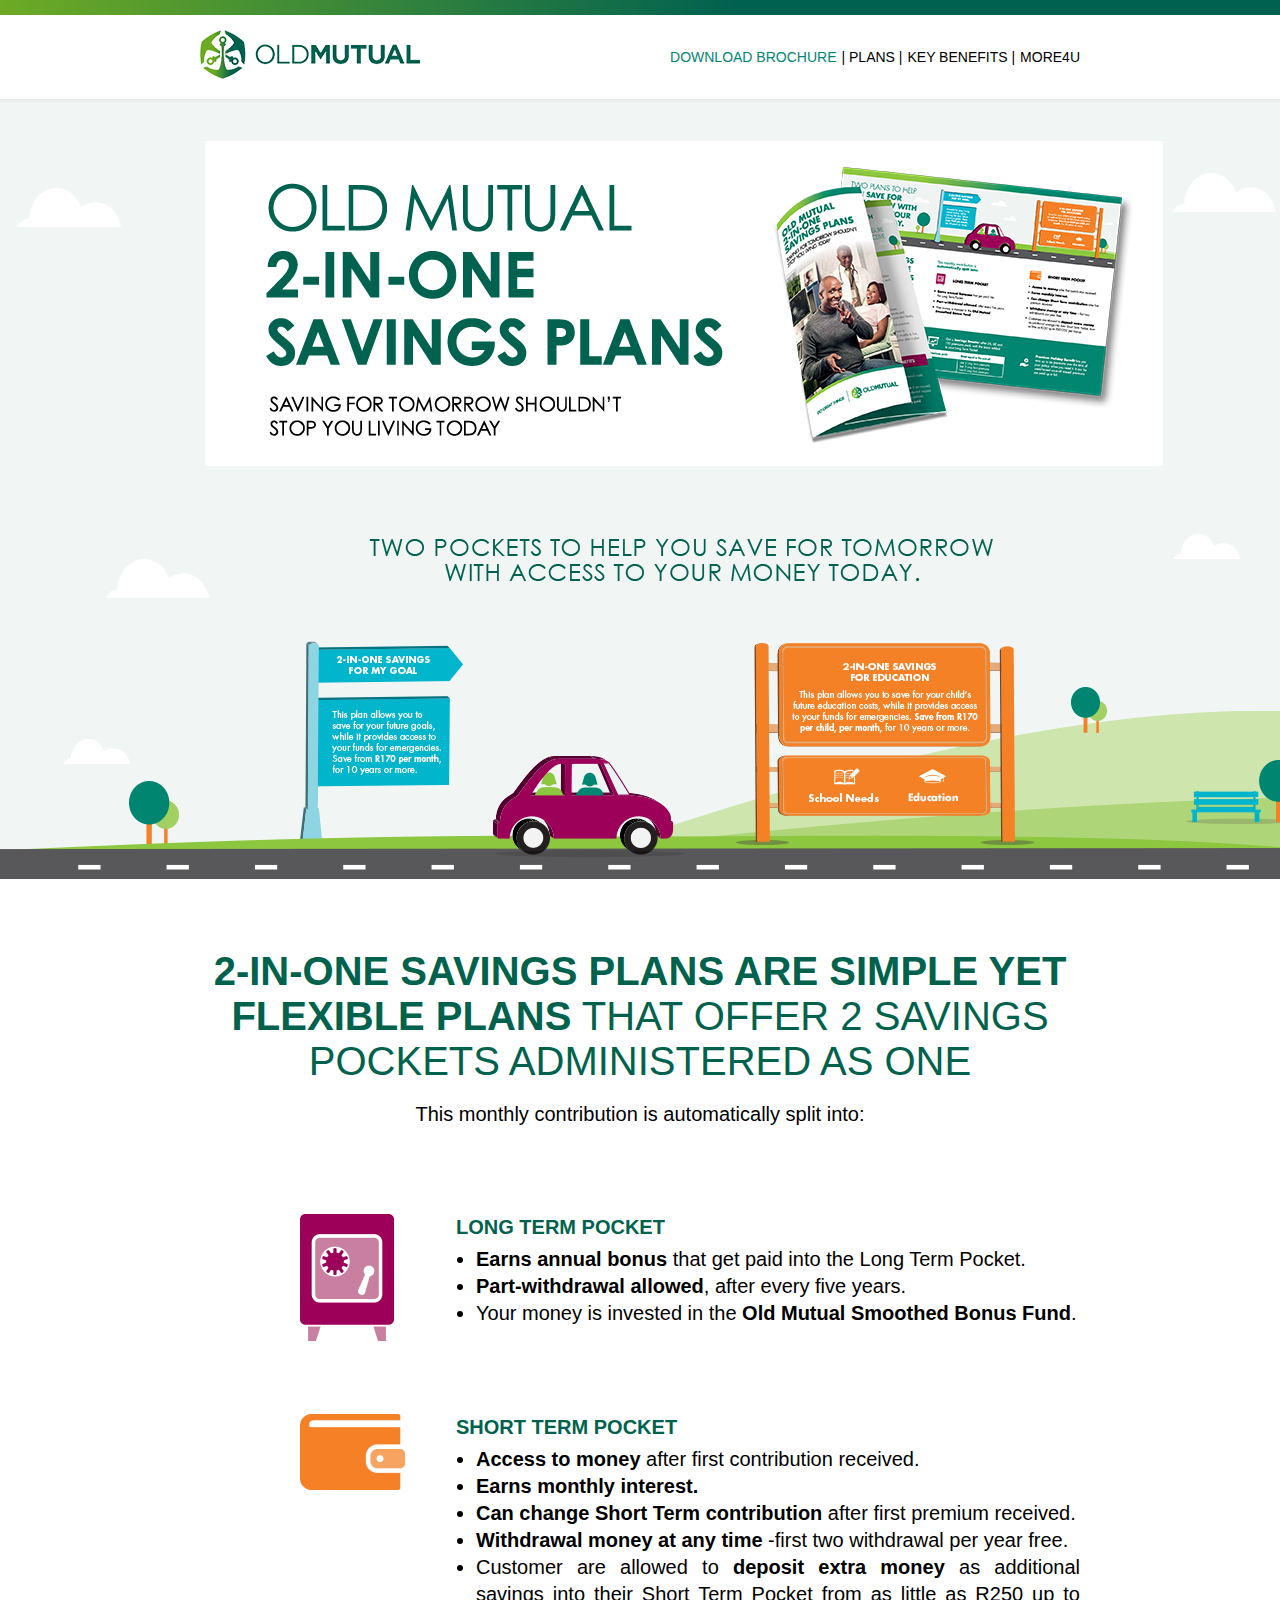
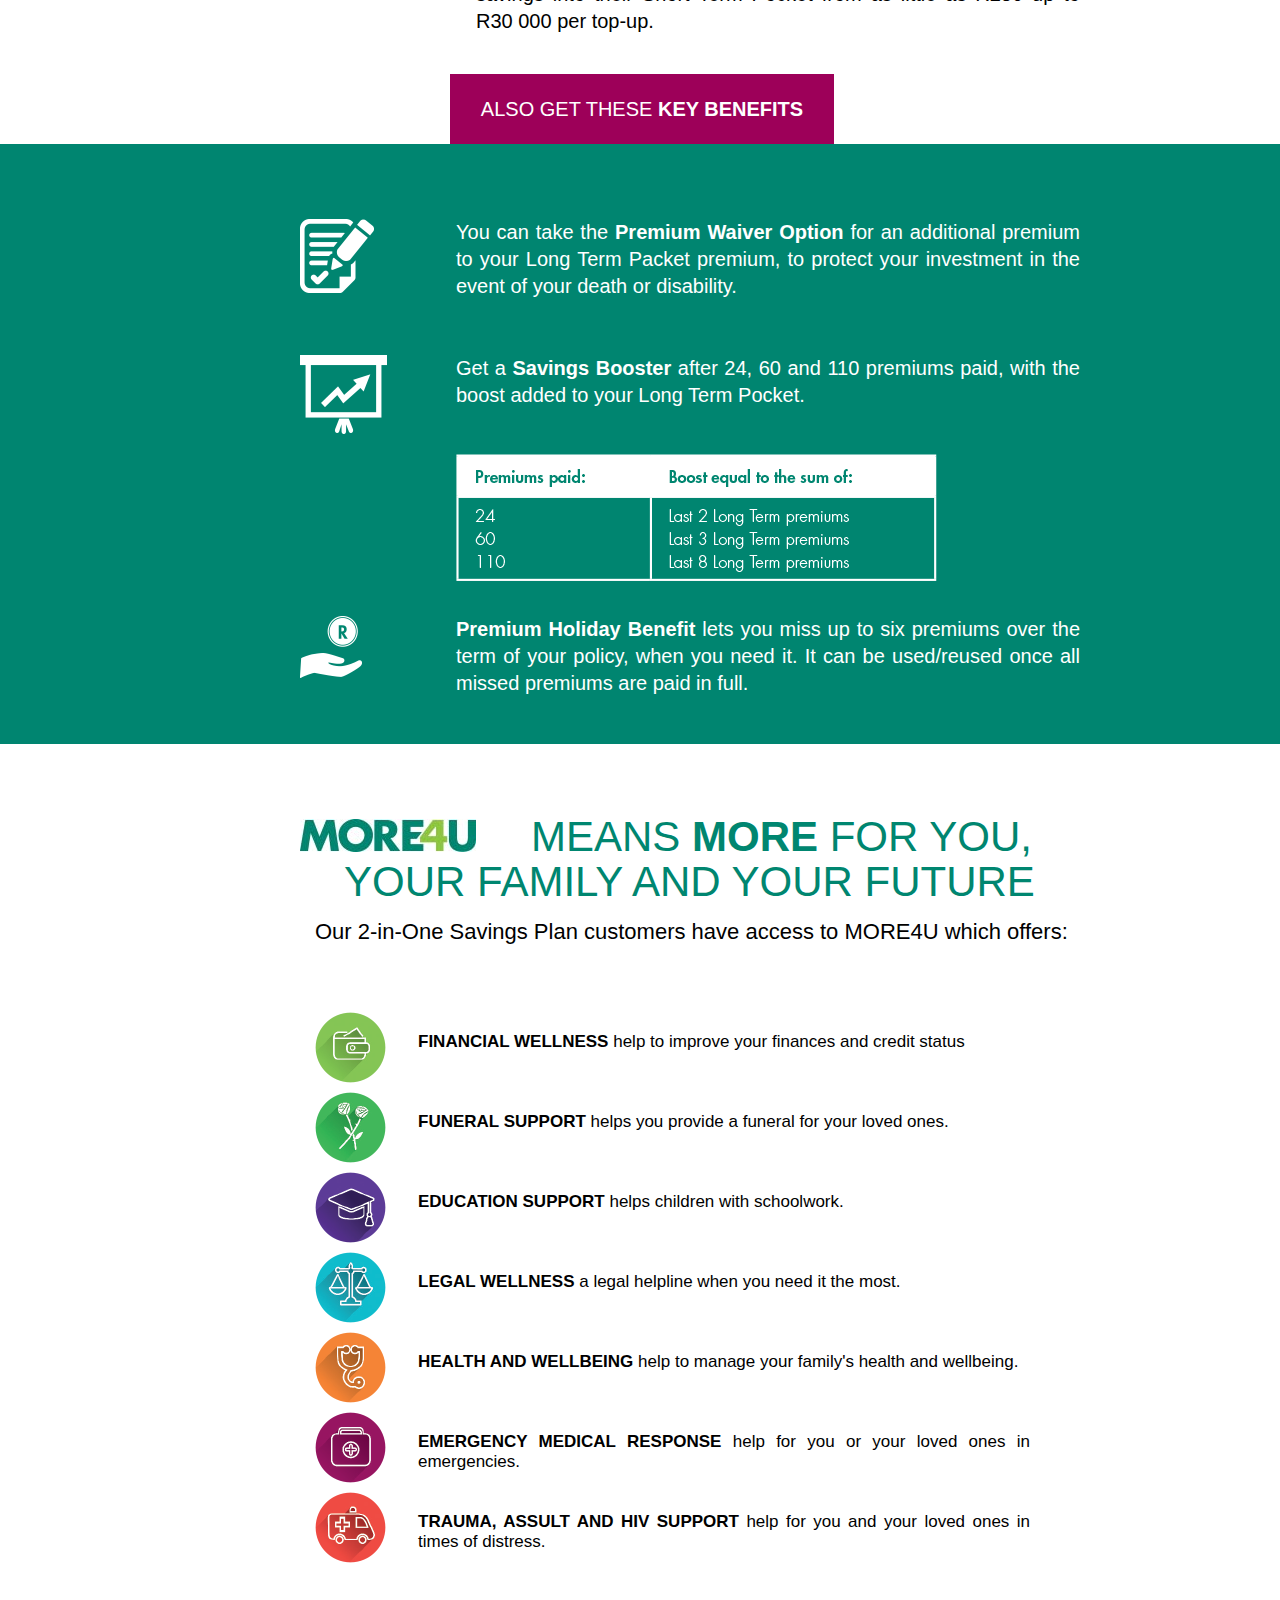
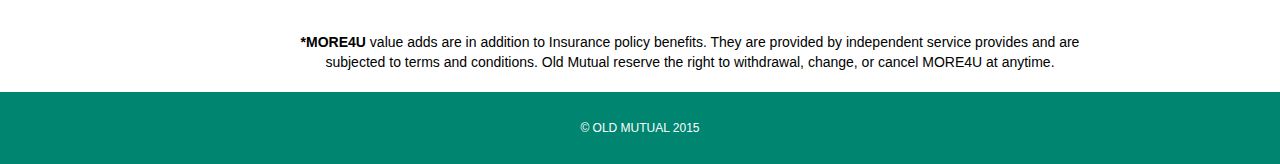
<file: index.html>
<!DOCTYPE html>
<html>
<head>
<meta charset="UTF-8">
<meta name="viewport" content="width=device-width, initial-scale=1.0">
<meta name="author" content="Mandisa Dlubom">
<title>2-in-one</title>
<link type="text/css" rel="stylesheet" href="assets/css/reset.css">
<link type="text/css" rel="stylesheet" href="assets/css/styles.css">
</head>
<body>

<!-- Page content -->
<div class="container">

	<!-- header -->
	<div class="header">
		<img src="assets/images/header.png" class="top_image">
		<div class="nav_links">
			<div class="header_logo">
				<img src="assets/images/logo-only.png">	
			</div>	
			<nav>
				<ol>
		            <li>
		            	<a class="download" href="http://ww2.oldmutual.co.za/docs/default-source/old-mutual-south-africa/omig/boutiques/old-mutual-equities/ome-brochure-sep2016.pdf?sfvrsn=2" target="blank">DOWNLOAD BROCHURE </a>
		        	</li>
		            <li><a href="#plans"> | PLANS |</a></li>
		            <li><a href="#benefits">KEY BENEFITS |</a></li>
		            <li><a href="#more">MORE4U </a></li>
	        	</ol>
			</nav>
	        <div class="clear_fixer"></div>
		</div>
		<!-- background header image -->
		<div class="header_image"></div>
		<!-- end background header image -->		   
	</div>		
	<!-- end header --> 
	
	<!-- 2-in-one plans -->
	<div class="content" class="plans" id="plans" >
		<div class="heading">
			<h1><strong>2-IN-ONE SAVINGS PLANS ARE SIMPLE YET FLEXIBLE PLANS</strong> THAT OFFER 2 SAVINGS POCKETS ADMINISTERED AS ONE</h1>
			<p>This monthly contribution is automatically split into:</p>
		</div>

		<!-- long term pocket -->
		<div class="image_and_info">
			<img src="assets/images/safe.png">
			<div class="info">
				<h4><strong>LONG TERM POCKET</strong></h4>
				<ul>
					<li><strong>Earns annual bonus</strong> that get paid into the Long Term Pocket.</li>
					<li><strong>Part-withdrawal allowed</strong>, after every five years.</li>	
					<li>Your money is invested in the <strong>Old Mutual Smoothed Bonus Fund</strong>.</li>
				</ul>
			</div>
		</div>
		<!-- end long term pocket -->

		<!-- short term pocket -->
		<div class="image_and_info">
			<img src="assets/images/short-term.png">
			<div class="info">
				<h4><strong>SHORT TERM POCKET</strong></h4>
				<ul>
					<li><strong>Access to money</strong> after first contribution received.</li>
					<li><strong>Earns monthly interest.</strong></li>
					<li><strong>Can change Short Term contribution</strong> after first premium received.</li>
					<li><strong>Withdrawal money at any time</strong> -first two withdrawal per year free.</li>
					<li>Customer are allowed to <strong>deposit extra money</strong> as additional savings into their Short Term Pocket from as little as R250 up to R30 000 per top-up.</li>
				</ul>
			</div>
			<div class="clear_fixer"></div>
		</div>
		<!-- short term pocket -->
	</div>
	<!-- end 2-in-one plan -->
	
	<!-- Pink benefits heading -->
	<div class="pink_heading" id="benefits">
		<p>ALSO GET THESE <strong>KEY BENEFITS</strong></p>
	</div>
	<!-- end pink benefits heading -->
	<!-- key benefits content -->
	<div class="benefits" >
		<!-- Premium 1  -->
		<div class="image_and_info">
			<img src="assets/images/premium-1.png" class="key">
			<p class="info">
				You can take the <strong>Premium Waiver Option</strong> for an additional premium to your Long Term Packet premium, 
				to protect your investment in the event of your death or disability.
			<p>
		</div>
		<!-- end Premium 1 -->

		<!-- Premium 2 -->
		<div class="image_and_info">
			<img src="assets/images/premium-2.png" class="key">
			<div class="info">
				<p>
					Get a <strong>Savings Booster</strong> after 24, 60 and 110 premiums paid, with the boost added to your Long Term Pocket.
				</p>
				<!-- table -->
				<img src="assets/images/tbl.png" class="table">
				<!-- end table -->
			</div>
			<!--  -->		
		</div>
	
		<!-- end Premium 2 -->

		<!-- Premium 3  -->
		<div class="image_and_info">
			<img src="assets/images/premium-3.png" class="key">
			<p class="info">
				<strong>Premium Holiday Benefit</strong> lets you miss up to six premiums over the term of your policy, when you need 
				it. It can be used/reused once all missed premiums are paid in full.
			</p>	
		</div>
		<!-- end Premium3 -->
	<div class="clear_fixer"></div>	
	</div>
	<!-- end key benefits -->

	<!-- more4u -->
	<div class="more" id="more">
		<!-- heading -->
		<div class="more_heading">
			<span>
				
			<h2 class="logo_text"><img src="assets/images/moreforu.jpg"> MEANS <strong>MORE</strong> FOR YOU, YOUR FAMILY AND YOUR FUTURE</h2>
			</span>
        	<p class="logo">Our 2-in-One Savings Plan customers have access to MORE4U which offers:</p>
		</div>
		<!-- end heading -->

		<!-- financial wellness -->
		<div class="more_imag_and_info">
			<img src="assets/images/image_03.png">
			<p class="more_info"><strong>FINANCIAL WELLNESS</strong> help to improve your finances and credit status</p>
		</div>
		<!-- end financial wellness -->

		<!-- funeral support -->
		<div class="more_imag_and_info">
			<img src="assets/images/image_06.png">
			<p class="more_info"><strong>FUNERAL SUPPORT</strong> helps you provide a funeral for your loved ones.</p>
		</div>
		<!-- end funeral support -->

		<!-- education support -->
		<div class="more_imag_and_info">
			<img src="assets/images/image_08.png">
			<p class="more_info"><strong>EDUCATION SUPPORT</strong> helps children with schoolwork.</p>
		</div>
		<!-- end education support -->

		<!-- legal wellness -->
		<div class="more_imag_and_info">
			<img src="assets/images/image_10.png">
			<p class="more_info"><strong>LEGAL WELLNESS</strong> a legal helpline when you need it the most.</p>
		</div>
		<!-- end legal wellness -->

		<!-- health and wellbeing -->
		<div class="more_imag_and_info">
			<img src="assets/images/image_12.png">
			<p class="more_info"><strong>HEALTH AND WELLBEING</strong> help to manage your family's health and wellbeing.</p>
		</div>
		<!-- health and wellbeing -->

		<!-- emergency medical response -->
		<div class="more_imag_and_info">
			<img src="assets/images/image_14.png">
			<p class="more_info"><strong>EMERGENCY MEDICAL RESPONSE</strong> help for you or your loved ones in emergencies.</p>
		</div>
		<!-- end emergency medical response -->

		<!-- trauma,assult and HIV support -->
		<div class="more_imag_and_info">
			<img src="assets/images/image_16.png">
			<p class="more_info"><strong>TRAUMA, ASSULT AND HIV SUPPORT</strong> help for you and your loved ones in times of distress.</p>
		</div>
		<!-- end trauma,assult and HIV support -->
		<div class="clear_fixer"></div>
		<!-- closing more4u statement -->
		<div class="ending_statement">
			<p>
				<strong>*MORE4U</strong> value adds are in addition to Insurance policy benefits. They are provided by independent service provides and are subjected to terms and conditions. Old Mutual reserve the right to withdrawal, change, or cancel MORE4U at anytime. 
			</p>
		</div>
		<!-- end closing more4u statement-->
		<div class="clear_fixer"></div>
	</div>
	<!-- end more4u -->

	<!-- footer -->
	<footer>
		<i>&copy OLD MUTUAL 2015</i>
	</footer>
	<!-- end footer -->

	</div>
	<!-- end page content -->
</div>
<!-- end page container -->
</body>
</html>
</file>
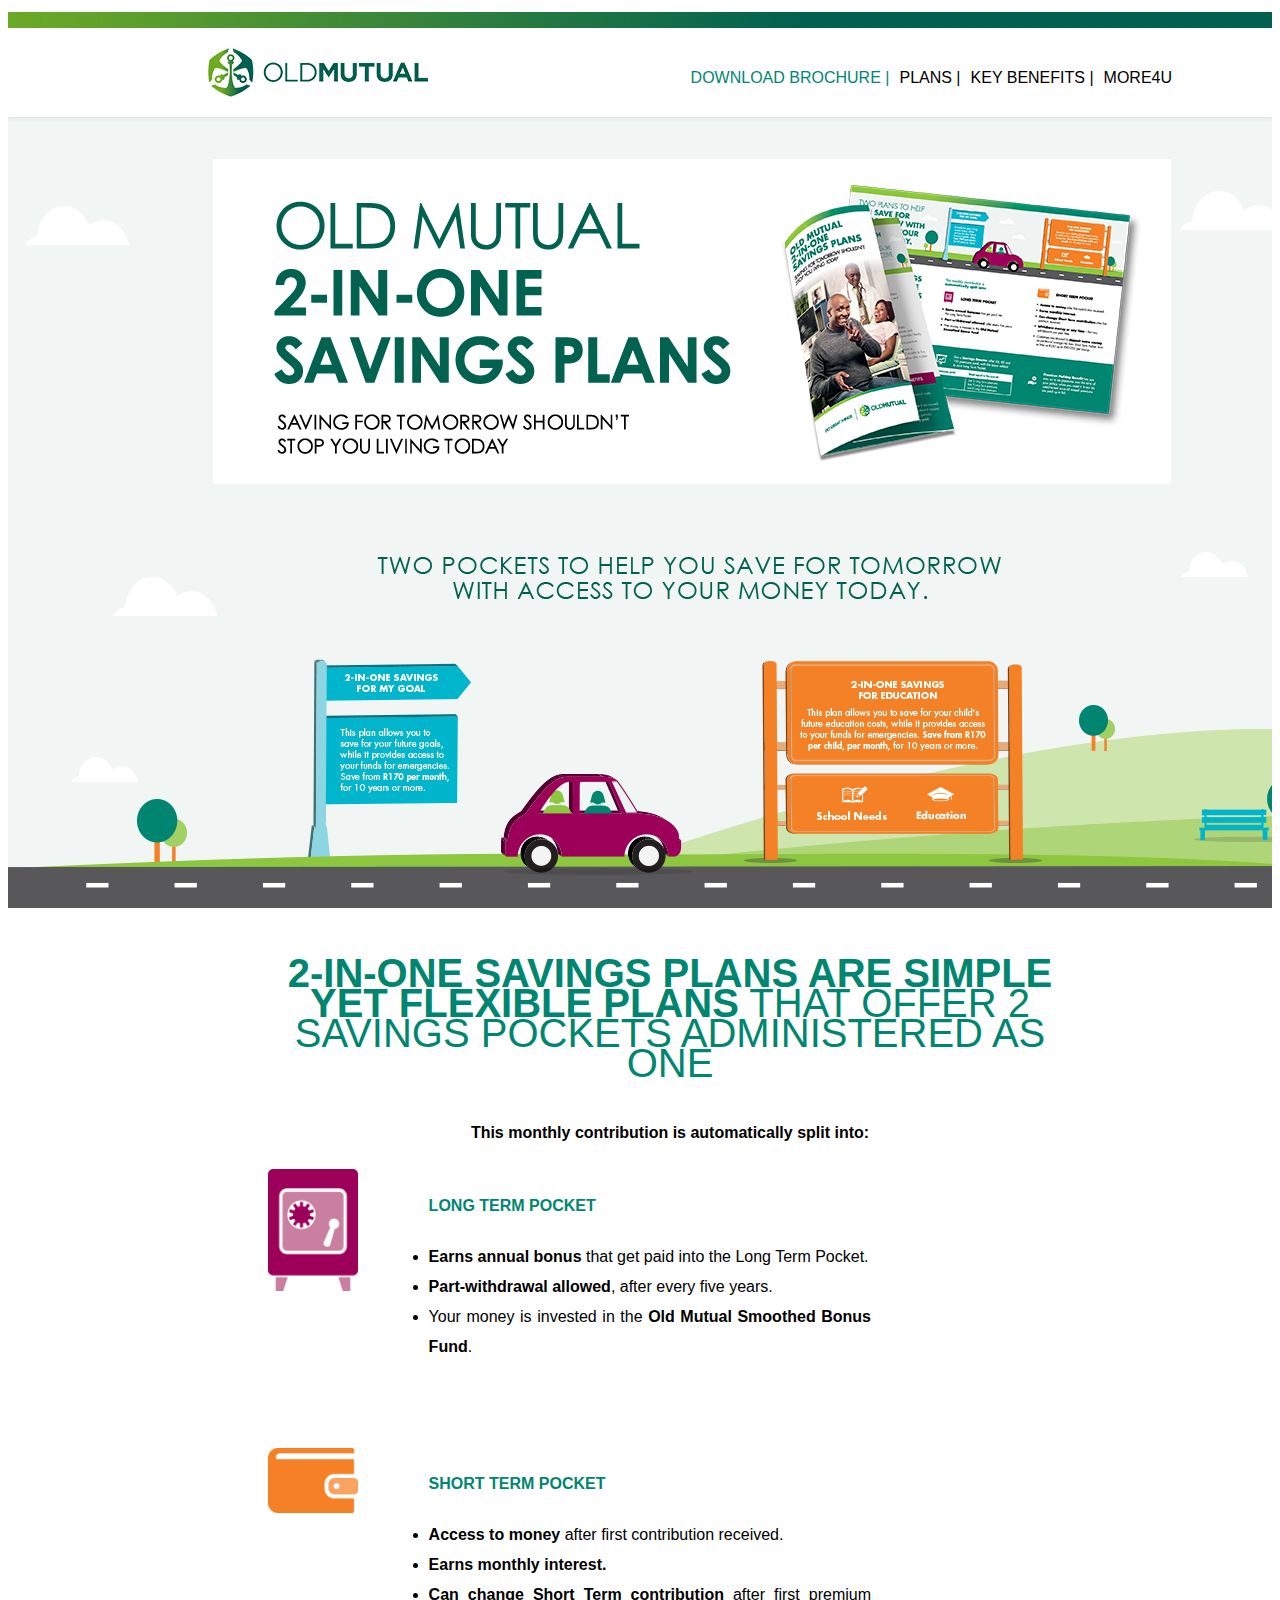
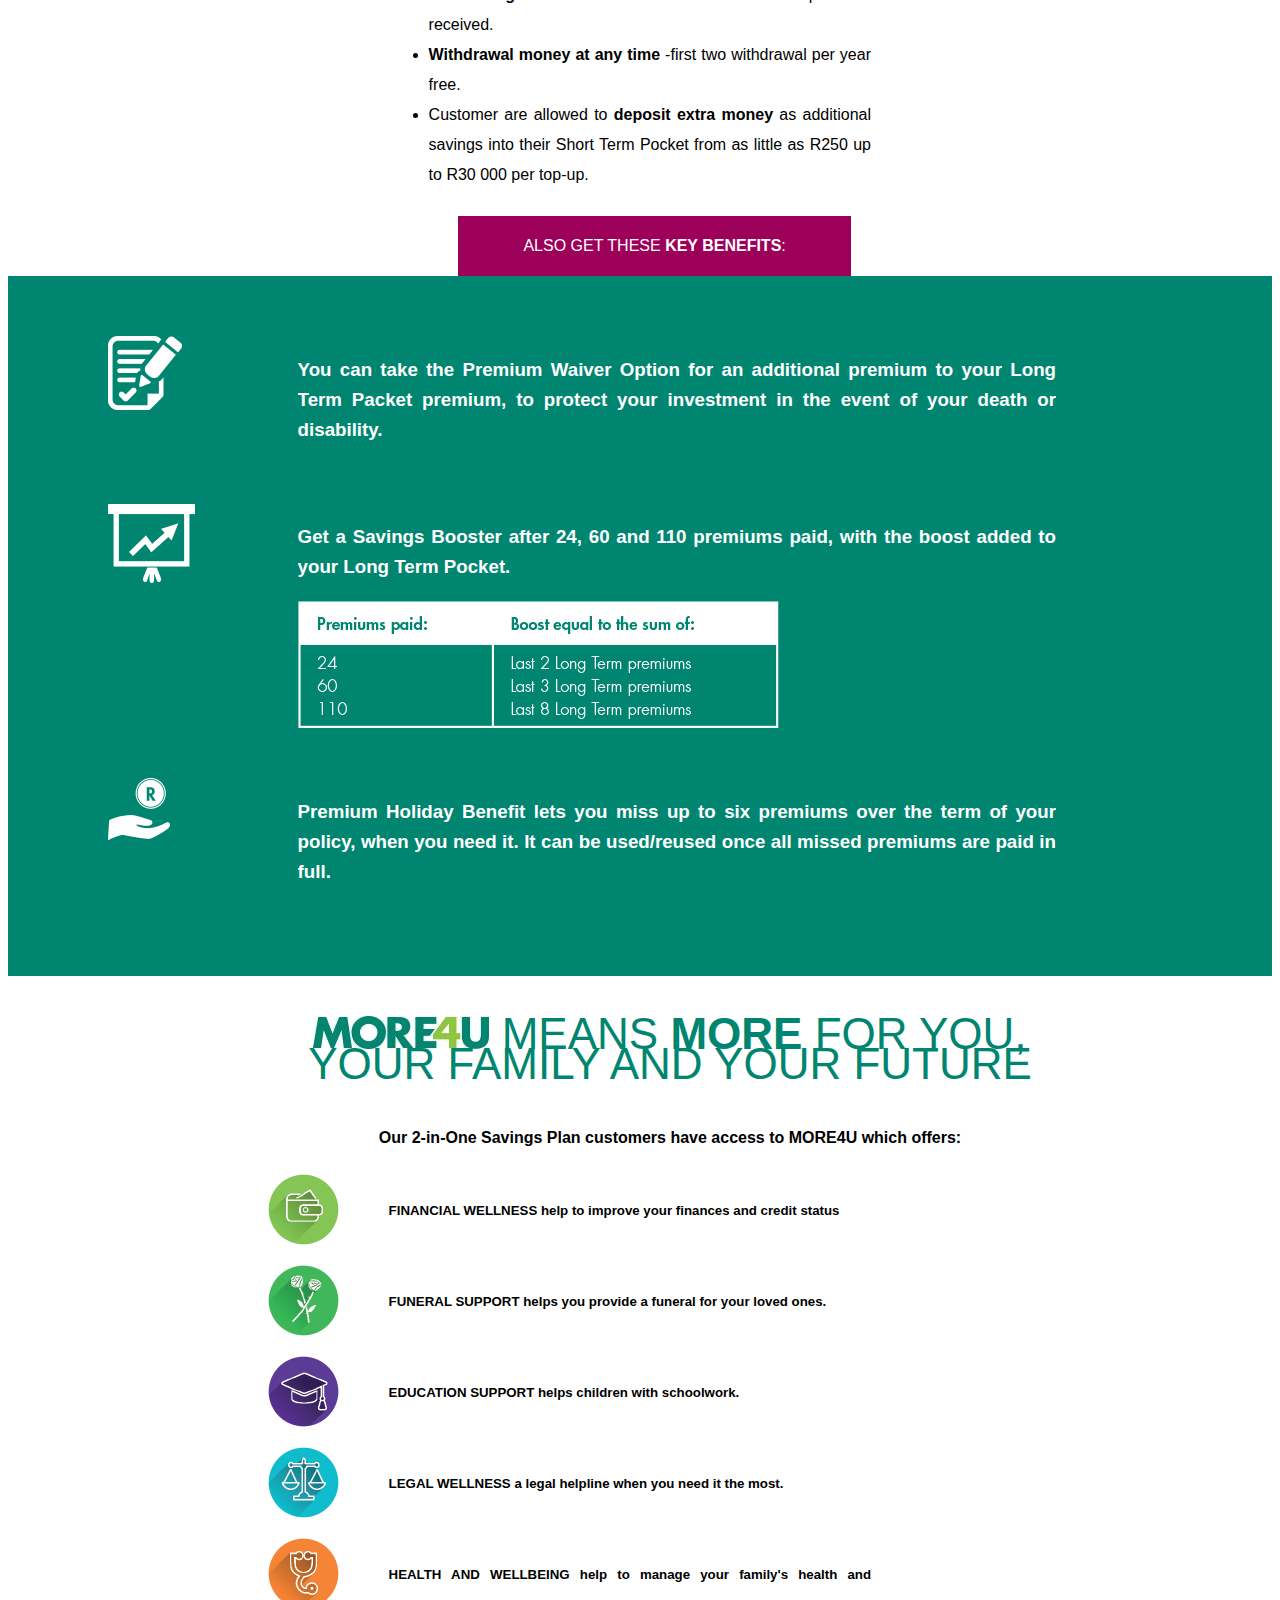
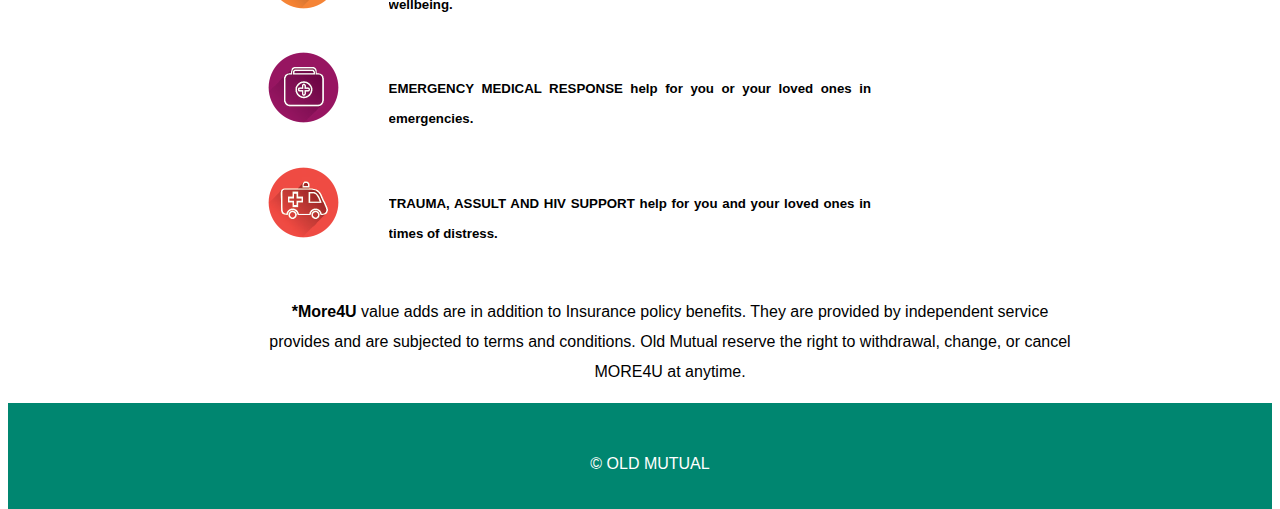
<file: _BACK-UP/2_in_one.html>
<!DOCTYPE html>
<html>
<head>
<meta charset="UTF-8">
<meta name="auther" content="Mandisa Dlubom">
<meta name="viewport" content="width=device-width">
<title>2-in-one</title>
	<!-- links -->
	<link rel="stylesheet" type="text/css" href="assets/css/styles.css">
</head>
<body>
<!-- Container of the page -->
	<div class="wrapper">

		<!-- The header -->
		<div class="header">

			<div class="headerImage">
				<img src="assets/images/2_in_one/header.png">
			</div>

			<div class="navInlinement">

				<div class="headerLogo">
					<img src="assets/images/2_in_one/logo-only.png" >
				</div>

				<!-- nav top right links -->
				<nav>
					<ol>
            			<li>
            				<a href="http://ww2.oldmutual.co.za/docs/default-source/old-mutual-south-africa/omig/boutiques/old-mutual-equities/ome-brochure-sep2016.pdf?sfvrsn=2" class="textGreen" target="blank">DOWNLOAD BROCHURE |</a>
        				</li>
            			<li>
            				<a href="#savings">PLANS |</a>
        				</li>
            			<li><a href="#keyBenefits">KEY BENEFITS |</a></li>
            			<li><a href="#more4U">MORE4U </a></li>
            		</ol>	
            		
        		</nav>
        	</div>
        
        </div>	<!-- end header -->
        	
        <!-- image after the top nav links and logo -->
        <img src="assets/images/2_in_one/bk-1.png" >
        <!-- Savings Content  -->
        <div class="content">
        	<div class="savings" id="savings">
        		<!--savings heading -->
        		<div class="savingsHeading">
        				
        			<p class="heading2-in-one"> 
        				<strong>2-IN-ONE SAVINGS PLANS ARE SIMPLE YET FLEXIBLE PLANS</strong> THAT OFFER 2 SAVINGS POCKETS ADMINISTERED AS ONE
    				</p>
        		
					<h4 >This monthly contribution is automatically split into:</h4>
				</div>

				<!-- image and pocket type explanation -->
				<div class="imageAndInfo">
					<!-- Long term pocket -->
					<img src="assets/images/2_in_one/safe.png" class="image">
					<div class="explanation">

						<ul>
							<h4 class="textGreen">LONG TERM POCKET</h4>

							<li><strong>Earns annual bonus</strong> that get paid into the Long Term Pocket.</li>

							<li><strong>Part-withdrawal allowed</strong>, after every five years.</li>	

							<li>Your money is invested in the <strong>Old Mutual Smoothed Bonus Fund</strong>.</li>
						</ul>

					</div><!-- end Long term pocket Explanation -->
				</div>	<!-- end imageAndInfo  -->	

				<br>
				<br>
				<br>

				<div class="imageAndInfo">
					<!-- short term pocket -->
					<img src="assets/images/2_in_one/short-term.png" class="image">
					<div class="explanation">
						<ul>
							<h4 class="textGreen"> SHORT TERM POCKET</h4>

							<li><strong>Access to money</strong> after first contribution received.</li>

							<li><strong>Earns monthly interest.</strong></li>

							<li><strong>Can change Short Term contribution</strong> after first premium received.</li>

							<li><strong>Withdrawal money at any time</strong> -first two withdrawal per year free.</li>

							<li>Customer are allowed to <strong>deposit extra money</strong> as additional savings into their Short Term Pocket from as little as R250 up to R30 000 per top-up.</li>

						</ul>
					</div><!-- end  Explanation -->	

				</div><!-- end imageAndInfo  -->
			</div><!-- end savings section -->
		</div><!-- end savings content -->

		<!-- The key benefits content-->
		
		<div id="keyBenefits">
			<!-- pink heading -->
			<p class="pinkBox">ALSO GET THESE <strong>KEY BENEFITS</strong>: </p>

			<!-- green key benefits section -->
			<div class="keyBenefits">

				<!-- Premium Waiver Option -->
				<div class="imageAndInfo">
					<img src="assets/images/2_in_one/premium-1.png" >
					<div class="explanation">

						<h3>You can take the Premium Waiver Option for an additional premium to your Long Term Packet premium, to protect your investment in the event of your death or disability.</h3>

					</div><!-- end of premium 1 explanation -->
				
				</div><!-- end imageAndInfo -->
				<br>
				<br>

				<!-- Savings Booster -->
				<div class="imageAndInfo">
					<img src="assets/images/2_in_one/premium-2.png" >
					<div class="explanation">

						<h3>Get a Savings Booster after 24, 60 and 110 premiums paid, with the boost added to your Long Term Pocket.</h3>
							<!-- table -->
							<img src="assets/images/2_in_one/tbl.png" >

					</div><!-- end premium 2 explanation -->
				
				</div><!-- end imageAndInfo -->
				<br>
				<br>

				<!-- premium 3, holiday benefit -->
				<div class="imageAndInfo">
					
					<img src="assets/images/2_in_one/premium-3.png">
					<div class="explanation">
						<h3>Premium Holiday Benefit lets you miss up to six premiums over the term of your policy, when you need 
						it. It can be used/reused once all missed premiums are paid in full.

						</h3>
					</div><!-- end premium 3 explanation -->

				</div>	<!-- end imageAndInfo for holiday benefit -->

			</div>
		</div><!-- end key benefits -->


		<!-- More4U content -->
		<div class="content" id="more4U">

			<div class="savingsHeading">
        				
        			<p class="logoAndText"><img src="assets/images/2_in_one/moreforu.jpg"> MEANS <strong>MORE</strong>
        			
        			FOR YOU, YOUR FAMILY AND YOUR FUTURE</p>
        		
					<h4>Our 2-in-One Savings Plan customers have access to MORE4U which offers:</h5>
			</div>

			<!-- more for you servives -->

			<!-- financial wellness -->
			<div class="imageAndInfo" >
			
				<img src="assets/images/2_in_one/image_03.png">
				<div class="explanation">
					<h5><strong>FINANCIAL WELLNESS</strong> help to improve your finances and credit status
					</h5>
				</div><!-- end financial wellness  explanation -->
			</div>

			<!-- funeral support -->
			<div class="imageAndInfo">
			
				<img src="assets/images/2_in_one/image_06.png">
				<div class="explanation">
					<h5><strong>FUNERAL SUPPORT</strong> helps you provide a funeral for your loved ones.
					</h5>
				</div><!-- end funeral support  explanation -->
			</div>

			<!-- education support -->
			<div class="imageAndInfo">
			
				<img src="assets/images/2_in_one/image_08.png">
				<div class="explanation">
					<h5><strong>EDUCATION SUPPORT</strong> helps children with schoolwork.
					</h5>
				</div><!-- end education support  explanation -->
			</div>

			<!-- legal wellness -->
			<div class="imageAndInfo">
			
				<img src="assets/images/2_in_one/image_10.png">
				<div class="explanation">
					<h5><strong>LEGAL WELLNESS</strong> a legal helpline when you need it the most.
					</h5>
				</div><!-- end legal wellness  explanation -->
			</div>

			<!-- health and wellbeing -->
			<div class="imageAndInfo">
			
				<img src="assets/images/2_in_one/image_12.png">
				<div class="explanation">
					<h5><strong>HEALTH AND WELLBEING</strong> help to manage your family's health and wellbeing.
					</h5>
				</div><!-- end health and wellbeing  explanation -->
			</div>

			<!-- emergency medical response-->
			<div class="imageAndInfo">
			
				<img src="assets/images/2_in_one/image_14.png">
				<div class="explanation">
					<h5><strong>EMERGENCY MEDICAL RESPONSE</strong> help for you or your loved ones in emergencies.
					</h5>
				</div><!-- end emergency medical response explanation -->
			</div>

			<!-- trauma,assult and hiv support-->
			<div class="imageAndInfo">
			
				<img src="assets/images/2_in_one/image_16.png">
				<div class="explanation">
					<h5><strong>TRAUMA, ASSULT AND HIV SUPPORT</strong> help for you and your loved ones in times of distress.
					</h5>
				</div><!-- end trauma,assult and hiv support explanation -->
			</div>
		<div class="more4ULastStatement">

		<p><strong>*More4U</strong> value adds are in addition to Insurance policy benefits. They are provided by independent service provides and are subjected to terms and conditions. Old Mutual reserve the right to withdrawal, change, or cancel MORE4U at anytime. </p>
			
		</div>	
		</div><!-- end More4U content -->

		<!-- footer -->
		<footer class="footer">
			
			<div class="footerName">
				<p>&copy; OLD MUTUAL</p>
			</div>
		</footer>
	</div><!--end wrapper -->
</body>
</html>
</file>
<file: assets/css/styles.css>
/* elements */
* {
    box-sizing: border-box;
}
strong{
	font-weight: bold;
}
/*Page container*/
.container{
    position: relative;
    margin: 0 auto;
    box-sizing: border-box;
    font-family: Arial, Helvetica, sans-serif;
    overflow: hidden;
    display: block; 
    color: black;
    font-size: 20px;
}
/* clear-fixer*/
.clear_fixer{
	clear: both;
}
/* content page container*/
.content{
	display: block;
	padding: 70px 200px 0 200px;
	line-height: 20px;
}
.top_image{
	width: 100%;
}
/* nav links and header_logo */
.nav_links{
	display: block;
	box-sizing: border-box;
	padding: 15px 200px;
}
.header_logo{
	float: left;
}
.header_image{
	display: block;
	background-image: url(../images/bk-1.png);
	height: 780px;
}
nav ol{
	float: right;
}
nav li{
	float: left;
	margin-left: 5px;
}
nav li a{
 	display: block;
 	padding: 20px 0;
 	color: black;
 	font-size: 14px;
}
nav ol li .download{
	color: rgb(0,133,112);
}
/* savings */
.heading{
	text-align: center;
}
.heading h1{
	font-size: 40px;
	color: rgb(0,98,77);
	line-height: 45px;
}
.heading p{
	font-size: 20px;
    padding: 20px 10px 90px 10px;
    color: black;
}
.image_and_info{
	clear: both;
    display: block;
    width: 100%;
    height: 200px;
    padding-left: 100px;
}
.image_and_info img{
	float: left;
}
.info{
    width: 80%;
    float: right;
    text-align: justify;
    font-size: 20px;
    line-height: 27px;
}
.info h4{
	color: rgb(0,98,77); 
	font-size: 20px;
	padding-right: 20px;

}
.info ul{
	margin-left: 20px;
    padding-top: 5px;
}
.info ul li{
	list-style-type: disc;
}
/* benefits*/
footer,.benefits{
	box-sizing: border-box;
	width: 100%;
	background-color: rgb(0,133,112); 
	color: white;
	padding-bottom: 50px;
}
.benefits{
	height: 600px;
	padding: 40px 0 80px 0;
}
/* pink benefits heading*/
.pink_heading{
	clear: both;
	width: 30%;
	height: auto;
	display: block;
	text-align: center;
	background-color: 	rgb(157,0,89);
	overflow: auto;
	padding: 25px 30px;
	margin: 60px 450px 0 450px;
	color: white;
}
.benefits .image_and_info{
    box-sizing: border-box;
    padding: 35px 200px 101px 300px;
    line-height: 20px;
    height: auto;
}
.table{
	padding-top: 45px;
}
/* more4u */
.more{
	clear: both;
	display: block;
	box-sizing: border-box;
	padding: 70px 200px 0 300px;
	line-height: 20px;
}
.more_heading{
	display: block;
}
.more .more_heading .logo_text {
	box-sizing: border-box;
    color: rgb(0,134,112);
  	font-size: 42px;
    line-height: 45px;
    text-align: center;
    padding-right: 1px;
}
.more .more_heading .logo_text img{
	float: left;
    padding-top: 5px;
    padding-right: 8px;
}
.more .more_heading .logo{
	font-size: 22px;
	padding-left: 15px;
    margin: 18px 2px 70px 0;
}
.more_imag_and_info{
	display: block;
    padding-bottom: 80px;
    padding-left: 15px;
    clear: both;
}
.more_imag_and_info img{
	float: left;
}
.more_info{
	width: 80%;
    float: right;
    text-align: justify;
    font-size: 17px;
    padding-top: 20px;
    margin-right: 50px;

}
.more .ending_statement{
    clear:both;
	width: 100%;
	padding-top: 60px;
    text-align: center;
    font-size: 14px;
}
/*footer*/
footer{
	text-align: center;
	padding: 30px 200px ;
	margin-top: 20px;
	font-size: 12px;
}
</file>
<file: _BACK-UP/assets/css/styles.css>
/* Container */
.wrapper {
    position: relative;
    width: 100%;
    height: auto;
    margin: 0 auto;
    box-sizing: border-box;
    font-family: Arial, Helvetica, sans-serif;
    overflow: auto;
    float: left;
    line-height: 30px;
}

/* Header */
.header{
	width: 100%;
	display: block;
}


.headerImage{

	display: block;
	width: 100%;
	overflow: hidden;
}
.headerLogo{
	float: left;
	padding: 10px 200px;

}
.navInlinement{
display: inline;

}
/* nav links*/
nav ol {

    list-style-type: none;
    margin: 0;
    padding-right: 100px;
    overflow: auto;
    float: right;
}

nav li {
    float: left;
}

nav li a {
    display: block;
    padding-left: 10px;
    padding-top:  25px;
    text-decoration: none;
    color: black;
}


/* page content wrapper*/
.content{
	clear: both;
	width: 100%;
	text-align: justify;
	box-sizing: border-box;
	padding: 0px 200px 0px 260px;
}
/*Savings section heading*/
.savingsHeading{
	clear: both;
	/*display: inline-block;*/
	text-align: center;

}
.textGreen{
	color: rgb(0,134,112);

}
.heading2-in-one{
	color: rgb(0,134,112);
	font-size: 40px;

}

/* image and pocket information*/
.imageAndInfo{

	display: inline-block;
	width: 75%;
    padding-bottom: 10px;
	}
.image{

	width: 15%;
	height: auto;

}
.explanation{
	clear: both;
    width: 80%;
    float: right;
    overflow: auto;
    text-align: justify;
   
}
/* Standard and cpmprensive+ plan */
.s-and-m-content{
	clear: both;
    width: 70%;
    text-align: center;
    box-sizing: border-box;
    padding: 20px 100px 0 0px;
    overflow: auto;

}
.s-and-m-plan{
	background-color: rgb(240,240,240);
	display: block;
	float: left;
	width: 100%;
	height: auto;
	margin: 0;
	padding: 20px 200px 100px;
	overflow: auto;

}
.s-and-m-pinkBox{
	width: 30%;
	height: auto;
	display: block;
	text-align: center;
	background-color: 	rgb(156,0,89);
	overflow: auto;
	padding: 15px 7px;
	margin: 0 250px;
	color: white;

}
/*end of Standard and comprensive+ plan */

/* the key benefits heading*/


.pinkBox{

	width: 30%;
	height: auto;
	display: block;
	text-align: center;
	background-color: 	rgb(156,0,89);
	overflow: auto;
	padding: 15px 7px;
	margin: 0 450px;
	color: white;

}
/* key benefits explanation and image*/

.keyBenefits{

display: block;
float: left;
width: 100%;
background-color: rgb(0,134,112);
height: auto;
margin: 0;
color: white;
padding: 60px 100px;
overflow: auto;

}

/* More4U */
/* more4U heading*/
.logoAndText{
	padding-top: 40px;
	color: rgb(0,134,112);
	font-size: 44px;
	text-align: center;

}
.more4ULastStatement{
	width: 100%;
	display: inline-block;
	text-align: center;;
}
/*Footer*/
.footer{
	display: block;
 	float: left;
	width: 100%;
	background-color: rgb(0,134,112);
 	height: auto
	margin: 0;
	text-align: center;
	color: white;
	padding: 30px 70px 30px 10px;
}
.footerName{
	display: inline-block;
	height: 24px;


}
.copyright{
	display: inline-block;

}
</file>
